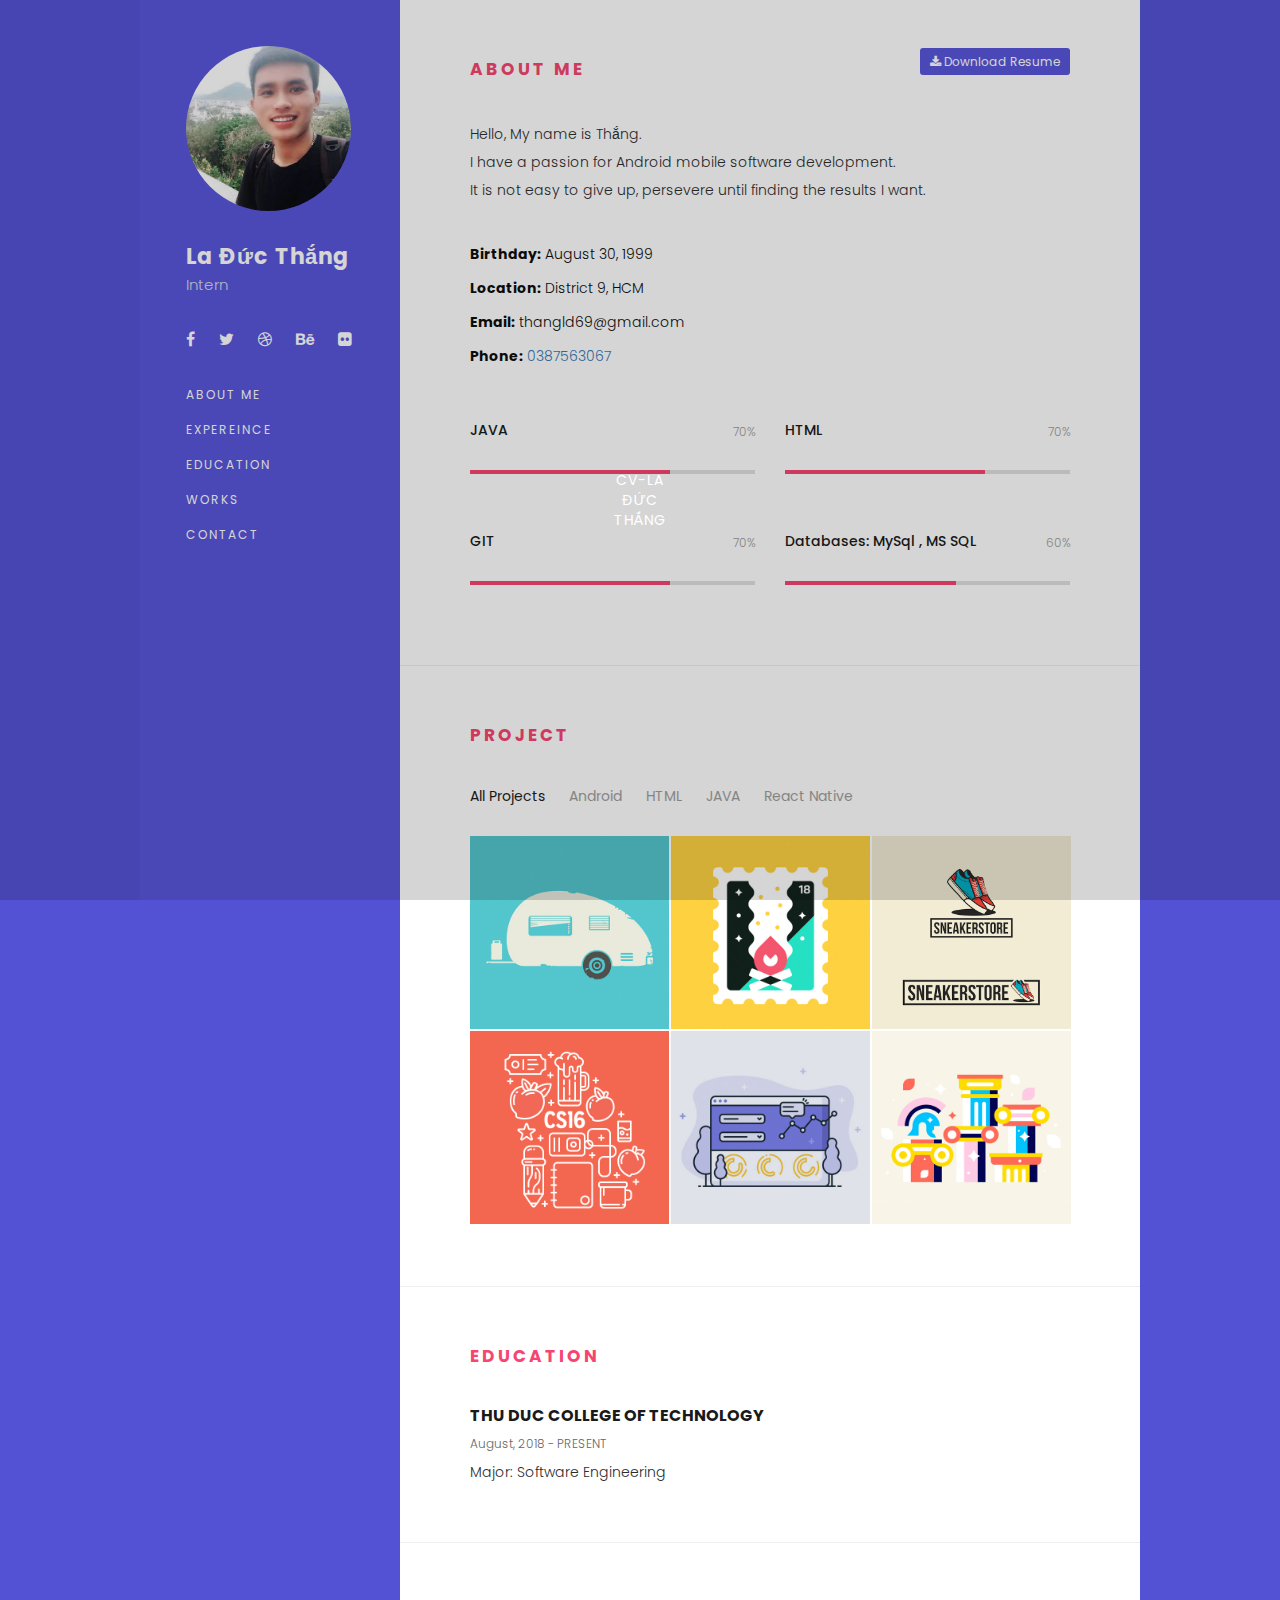
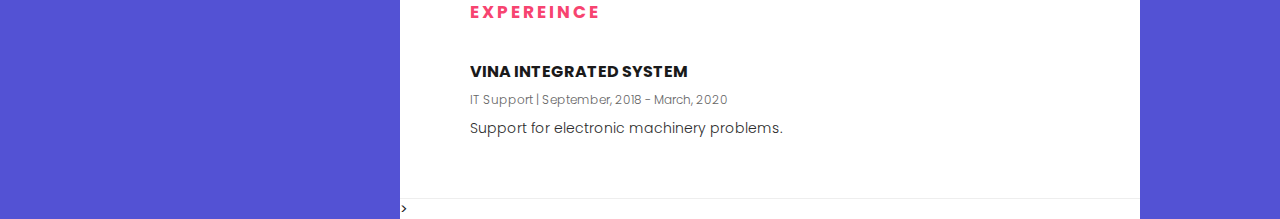
<file: index.html>
<!DOCTYPE html>
<html lang="en-US">

<head>
    <meta http-equiv="Content-Type" content="text/html; charset=UTF-8">
    <title>CV-La Đức Thắng</title>
    <meta name="description" content="Blvck - Personal vCard & Resume Template">
    <meta name="viewport" content="width=device-width, initial-scale=1, maximum-scale=1">
    <link rel="shortcut icon" type="image/x-icon" href="assets/images/favicon.png">

    <!-- STYLESHEETS -->
    <link rel="stylesheet" href="assets/bootstrap/css/bootstrap.min.css" type="text/css" media="all">
    <link rel="stylesheet" href="assets/css/all.min.css">
    <!-- <link rel="stylesheet" href="assets/css/fontawesome.min.css"> -->
    <link rel="stylesheet" href="assets/css/owl.carousel.css" type="text/css" media="all">
    <link rel="stylesheet" href="assets/css/owl.theme.css" type="text/css" media="all">
    <link rel="stylesheet" href="assets/css/magnific-popup.css" type="text/css" media="all">
    <link rel="stylesheet" href="assets/css/style.css" type="text/css" media="all">


    <!-- GOOGLE FONTS -->
    <link href="https://fonts.googleapis.com/css?family=Poppins:400,500,600,700,800" rel="stylesheet">
    <link rel="stylesheet" href="https://maxcdn.bootstrapcdn.com/font-awesome/4.4.0/css/font-awesome.min.css" />
    <!--[if lt IE 9]>
      <script src="https://oss.maxcdn.com/html5shiv/3.7.2/html5shiv.min.js"></script>
      <script src="https://oss.maxcdn.com/respond/1.4.2/respond.min.js"></script>
    <![endif]-->

</head>

<body>
    <!-- Preloader -->
    <div class="preloader-outer">
        <div class="preloader">
            <div class="lines">
                <div class="line line-1"></div>
                <div class="line line-2"></div>
                <div class="line line-3"></div>
            </div>

            <div class="loading-text">CV-La Đức Thắng </div>
        </div>
    </div>
    <!-- Preloader end -->

    <!-- Main Wrapper -->
    <main class="wrapper">

        <!-- Header -->
        <header class="header pull-left">

            <!-- Mobile menu -->
            <div class="mobile-bar visible-sm visible-xs">
                <div class="hamburger-menu">
                    <div class="bar"></div>
                </div>
            </div>
            <!-- Mobile menu end -->

            <div class="avatar">
                <img src="assets/images/81127347.jpg" alt="avatar">
            </div>

            <div class="name">
                <h1>La Đức Thắng</h1>
                <span>Intern</span>
            </div>

            <!-- Social Icons -->
            <div class="social-icons">
                <ul>

                    <li><a href="#"><i class="fa fa-facebook" aria-hidden="true"></i></a></li>
                    <li><a href="#"><i class="fa fa-twitter" aria-hidden="true"></i></a></li>
                    <li><a href="#"><i class="fa fa-dribbble" aria-hidden="true"></i></a></li>
                    <li><a href="#"><i class="fa fa-behance" aria-hidden="true"></i></a></li>
                    <li><a href="#"><i class="fa fa-flickr" aria-hidden="true"></i></a></li>
                </ul>
            </div>
            <!-- Social Icons end -->

            <!-- Navigation bar -->
            <nav class="main-nav">
                <ul class="navigation">

                    <li><a href="#about">About Me</a></li>
                    <li><a href="#experience">Expereince</a></li>
                    <li><a href="#education">Education</a></li>
                    <li><a href="#works">Works</a></li>

                    <li><a href="#contact">Contact</a></li>
                </ul>
            </nav>
            <!-- Navigation bar end -->

            <!-- Footer Copyright -->
            <!-- <div class="copyright">
                <span>© Copyright 2018 Designstub</span>
            </div> -->
            <!-- Footer Copyright end -->

        </header>
        <!-- Header end -->

        <!-- Main Content -->
        <div class="main-content pull-right">


            <!-- Section About -->
            <section id="about" class="about">

                <div class="section-header">
                    <h2>About Me</h2>
                    <a href="./assets/pdf/CV_Intern Android_LaDucThang.pdf" class="resume-download" data-toggle="tooltip"
                        data-placement="bottom" title="Download">
                        <i class="fa fa-download" aria-hidden="true"> </i> Download Resume
                    </a>
                </div>

                <!-- Intro -->
                <div class="intro">

                    <p>Hello, My name is Thắng.</p>
                    <p>I have a passion for Android mobile software development.</p>
                    <p>It is not easy to give up, persevere until finding the results I want.</p>

                    <ul class="info">
                        <li><strong>Birthday:</strong> August 30, 1999</li>
                        <li><strong>Location:</strong> District 9, HCM</li>
                        <li><strong>Email:</strong> thangld69@gmail.com</li>
                        <li><strong>Phone:</strong><a href="tel:+8487563067"> 0387563067</a></li>

                    </ul>

                </div>
                <!-- Intro end -->

                <!--Section Resume end-->

                <!-- Skills -->
                <div class="skills">

                    <div class="row">

                        <div class="col-md-6 col-sm-6 col-xs-12 item">
                            <div class="skill-info clearfix">
                                <h3 class="pull-left">JAVA</h3>
                                <span class="pull-right">70%</span>
                            </div>
                            <div class="progress">
                                <div class="progress-bar" role="progressbar" aria-valuenow="70" aria-valuemin="0"
                                    aria-valuemax="100" style="width:70%">
                                </div>
                            </div>
                        </div>

                        <div class="col-md-6 col-sm-6 col-xs-12 item">
                            <div class="skill-info clearfix">
                                <h3 class="pull-left">HTML</h3>
                                <span class="pull-right">70%</span>
                            </div>
                            <div class="progress">
                                <div class="progress-bar" role="progressbar" aria-valuenow="70" aria-valuemin="0"
                                    aria-valuemax="100" style="width:70%">
                                </div>
                            </div>
                        </div>

                        <div class="col-md-6 col-sm-6 col-xs-12 item">
                            <div class="skill-info clearfix">
                                <h3 class="pull-left">GIT</h3>
                                <span class="pull-right">70%</span>
                            </div>
                            <div class="progress">
                                <div class="progress-bar" role="progressbar" aria-valuenow="70" aria-valuemin="0"
                                    aria-valuemax="100" style="width:70%">
                                </div>
                            </div>
                        </div>

                        <div class="col-md-6 col-sm-6 col-xs-12 item">
                            <div class="skill-info clearfix">
                                <h3 class="pull-left">Databases: MySql , MS SQL</h3>
                                <span class="pull-right">60%</span>
                            </div>
                            <div class="progress">
                                <div class="progress-bar" role="progressbar" aria-valuenow="60" aria-valuemin="0"
                                    aria-valuemax="100" style="width:60%">
                                </div>
                            </div>
                        </div>

                    </div>

                </div>
                <!-- Skills end -->
            </section>


            <!-- Section About end -->

            <!-- Section Works -->
            <section id="works" class="works clearfix">

                <div class="section-header">
                    <h2>PROJECT</h2>
                </div>

                <!-- Control -->
                <div class="control">
                    <ul>
                        <li class="active"><a class="filter" data-filter="all">All Projects</a></li>
                        <li><a class="filter" data-filter="1">Android</a></li>
                        <li><a class="filter" data-filter="2">HTML</a></li>
                        <li><a class="filter" data-filter="3">JAVA</a></li>
                        <li><a class="filter" data-filter="4">react native</a></li>
                    </ul>
                </div>

                <!-- Items Outer -->
                <div class="item-outer row clearfix items">
                    <div class="col-md-4 col-sm-6 col-xs-12 filtr-item" data-category="1" data-sort="value">
                        <div class="item">
                            <a href="https://github.com/thangld69/DA_DD2_QLCuaHangBanXe_Nhom3.git" target="_blank">
                                <div class="title">
                                    <div class="inner">
                                        <h2>Quản Lý Cửa Hàng Bán Xe</h2>
                                        <span>View Details</span>
                                    </div>
                                </div>
                            </a>
                            <div class="overlay"></div>
                            <img src="assets/images/work1.jpg" alt="portfolio">
                        </div>
                    </div>

                    <div class="col-md-4 col-sm-6 col-xs-12 filtr-item" data-category="2" data-sort="value">
                        <div class="item">
                            <a href="https://thangld69.github.io/fe1-2021/" target="_blank">
                                <div class="title">
                                    <div class="inner">
                                        <h2>CHICKEN GOOD</h2>
                                        <span>View Details</span>
                                    </div>
                                </div>
                            </a>
                            <div class="overlay"></div>
                            <img src="assets/images/work2.jpg" alt="portfolio">
                        </div>
                    </div>

                    <div class="col-md-4 col-sm-6 col-xs-12 filtr-item" data-category="2" data-sort="value">
                        <div class="item">
                            <a href="https://thangld69.github.io/shoe_store/" target="_blank">
                                <div class="title">
                                    <div class="inner">
                                        <h2>SHOE STORE</h2>
                                        <span>View Details</span>
                                    </div>
                                </div>
                            </a>
                            <div class="overlay"></div>
                            <img src="assets/images/work4.jpg" alt="portfolio">
                        </div>
                    </div>

                    <div class="col-md-4 col-sm-6 col-xs-12 filtr-item" data-category="1" data-sort="value">
                        <div class="item">
                            <a href="https://github.com/HoKhacDang20/ChoDoCu_Nhom3_CDDD.git" target="_blank">
                                <div class="title">
                                    <div class="inner">
                                        <h2>Chợ Đồ Cũ</h2>
                                        <span>View Details</span>
                                    </div>
                                </div>
                            </a>
                            <div class="overlay"></div>
                            <img src="assets/images/work3.jpg" alt="portfolio">
                        </div>
                    </div>

                    <div class="col-md-4 col-sm-6 col-xs-12 filtr-item" data-category="3" data-sort="value">
                        <div class="item">
                            <a href="https://github.com/thangld69/QuanLyAmNhac.git" target="_blank">
                                <div class="title">
                                    <div class="inner">
                                        <h2>QUẢN LÝ ÂM NHẠC</h2>
                                        <span>View Details</span>
                                    </div>
                                </div>
                            </a>
                            <div class="overlay"></div>
                            <img src="assets/images/work5.jpg" alt="portfolio">
                        </div>
                    </div>

                    <div class="col-md-4 col-sm-6 col-xs-12 filtr-item" data-category="4" data-sort="value">
                        <div class="item">
                            <a href="https://snack.expo.dev/@thangld/github.com-thangld5260-dd3:project-firebase@da_khac"
                                target="_blank">
                                <div class="title">
                                    <div class="inner">
                                        <h2>Quản Lý Sản Phẩm</h2>
                                        <span>View Details</span>
                                    </div>
                                </div>
                            </a>
                            <div class="overlay"></div>
                            <img src="assets/images/work6.jpg" alt="portfolio">
                        </div>
                    </div>
                </div>

            </section>
            <!-- Section Resume -->
            <section id="education" class="resume">

                <div class="section-header">
                    <h2>Education</h2>

                </div>

                <div class="row">



                    <div class="col-md-12 col-sm-12 col-xs-12">
                        <div class="top-item resume-item">
                            <h2>THU DUC COLLEGE OF TECHNOLOGY</h2>
                            <span>August, 2018 - PRESENT</span>
                            <p>Major: Software Engineering</p>
                        </div>
                    </div>

                    <!-- Page 1 End -->
                </div>

            </section>
            <!-- Section Resume -->
            <section id="experience" class="resume">

                <div class="section-header">
                    <h2>EXPEREINCE</h2>

                </div>

                <div class="row">
                    <div class="col-md-12 col-sm-12 col-xs-12">
                        <div class="top-item resume-item">
                            <h2>VINA INTEGRATED SYSTEM</h2>
                            <span>IT Support | September, 2018 - March, 2020</span>
                            <p>Support for electronic machinery problems.</p>
                        </div>
                    </div>

                    <!-- <div class="col-md-12 col-sm-12 col-xs-12">
                        <div class="resume-item">
                            <h2>VISUAL / UI DESIGNER</h2>
                            <span>CREATIVE DIRECTOR  |  MARCH'11 - DECEMBER'12</span>
                            <p>Lorem ipsum dolor sit amet, consectetur adipisicing elit. Odit maxime laborum sequi, magni earum quo soluta sint velit numquam.</p>
                        </div>
                    </div> -->

                    <!-- <div class="col-md-12 col-sm-12 col-xs-12">
                        <div class="resume-item">
                            <h2>Click Media</h2>
                            <span>SENIOR UX DESIGNER  |  JULY'09 - APRIL'11</span>
                            <p>Odit maxime laborum sequi, magni earum quo soluta sint velit numquam, ipsum illum! Nostrum possimus illo architecto praesentium ut aliquam dolorem.</p>
                        </div>
                    </div> -->

                    <!-- Page 1 End -->



                </div>

            </section>
            <!-- Section Resume end -->

            >





            <!-- Section Works end -->

            <!-- Section Testimonials -->
            <!-- <section id="testimonials" class="testimonials">

                <div class="section-header">
                    <h2>Testimonials</h2>
                </div>

               
                <div class="testimonial-carousel">

                    <div class="item">
                        <div class="row">
                            <div class="col-md-2 col-sm-2 hidden-xs">
                                <div class="thumb">
                                    <img src="assets/images/testimonial-img1.jpg" alt="testimonial-customer">
                                </div>
                            </div>
                            <div class="text col-md-10 col-sm-10 col-xs-12">
                                <p>Pri diam soluta molestie at, id melius ponderum mel, nominavi adipisci partiendo per te. No usu doctus dolorem liberavisse, vim nusquam invidunt id.</p>
                                <span class="author">- John Doe -</span>
                            </div>
                        </div>
                    </div>

                    <div class="item">
                        <div class="row">
                            <div class="col-md-2 col-sm-2 hidden-xs">
                                <div class="thumb">
                                    <img src="assets/images/testimonial-img2.jpg" alt="testimonial-customer">
                                </div>
                            </div>
                            <div class="text col-md-10 col-sm-10 col-xs-12">
                                <p>Pri diam soluta molestie at, id melius ponderum mel, nominavi adipisci partiendo per te. No usu doctus dolorem liberavisse, vim nusquam invidunt id.</p>
                                <span class="author">- John Doe -</span>
                            </div>
                        </div>
                    </div>

                    <div class="item">
                        <div class="row">
                            <div class="col-md-2 col-sm-2 hidden-xs">
                                <div class="thumb">
                                    <img src="assets/images/testimonial-img3.jpg" alt="testimonial-customer">
                                </div>
                            </div>
                            <div class="text col-md-10 col-sm-10 col-xs-12">
                                <p>Pri diam soluta molestie at, id melius ponderum mel, nominavi adipisci partiendo per te. No usu doctus dolorem liberavisse, vim nusquam invidunt id.</p>
                                <span class="author">- John Doe -</span>
                            </div>
                        </div>
                    </div>

                </div>
                

            </section> -->
            <!-- Section Testimonials end -->

            <!-- Section Contact -->

            <!-- Section Contact end -->

        </div>
        <!-- Main Content end -->

    </main>
    <!-- Main Wrapper end -->

    <!-- SCRIPTS -->
    <script type="text/javascript" src="assets/js/jquery-1.12.3.min.js"></script>
    <script type="text/javascript" src="assets/js/jquery.onepage-scroll.min.js"></script>
    <script type="text/javascript" src="assets/js/jquery.easing.min.js"></script>
    <script type="text/javascript" src="assets/js/jquery.backstretch.min.js"></script>
    <script type="text/javascript" src="assets/js/jquery.filterizr.js"></script>
    <script type="text/javascript" src="assets/js/jquery.magnific-popup.min.js"></script>
    <script type="text/javascript" src="assets/bootstrap/js/bootstrap.min.js"></script>
    <script type="text/javascript" src="assets/js/owl.carousel.min.js"></script>
    <script type="text/javascript" src="assets/js/custom.js"></script>
    <script type="text/javascript" src="assets/js/smoothscroll.min.js"></script>

</body>

</html>
</file>
<file: assets/css/style.css>
/*
Template Name: Blvck - Personal vCard & Resume Template
Version: 1.0
Author: PxlSolutions
Author URI: http://themeforest.net/user/pxlsolutions
Description: CV, Resume, vCard HTML Template

[TABLE OF CONTENTS]

01. Global Styles
02. Preloader
03. Layout
04. Header
05. Main Content
08. Section Resume
09. Section Works
10. Section Testimonials
11. Section Blog
12. Section Customers
13. Section Contact
14. Other Elements
15. Responsive
*/

/*-----------------------------------------------------------------*/

/*                      GLOBAL STYLES                              */

/*-----------------------------------------------------------------*/

body {
    color: #1a1a1a;
    background-color: #5352d4;
    font-family: 'Poppins', sans-serif;
    overflow-x: hidden;
}

h1,
h2,
h3,
h4,
h5,
h6 {
    font-family: 'Poppins', sans-serif;
}

img {
    max-width: 100%;
    height: auto;
}

ul {
    padding-left: 15px;
}

li {
    padding: 0 0 10px;
}

/*-----------------------------------------------------------------*/

/*                      PRELOADER                                  */

/*-----------------------------------------------------------------*/

.preloader-outer {
    position: fixed;
    top: 0;
    left: 0;
    height: 100%;
    width: 100%;
    background: #0C0C0C;
    z-index: 6;
    overflow: hidden;
}

.preloader {
    position: absolute;
    top: 50%;
    left: 50%;
    width: 80px;
    height: 60px;
    margin: -30px 0 0 -40px;
}

.preloader .lines {
    width: 80px;
    height: 40px;
    position: absolute;
}

.preloader .lines .line {
    width: 80px;
    height: 1px;
    background-color: #fff;
    position: absolute;
    clip: rect(0, 0, 20px, 0);
}

.preloader .lines .line.line-1 {
    top: 0;
    animation: slide 2s ease 0.1s infinite;
}

.preloader .lines .line.line-2 {
    top: 15px;
    animation: slide 2s ease .25s infinite;
}

.preloader .lines .line.line-3 {
    top: 30px;
    animation: slide 2s ease .5s infinite;
}

.preloader .loading-text {
    position: absolute;
    top: 50px;
    text-align: center;
    width: 100%;
    color: #fff;
    font-size: 14px;
    font-family: 'Poppins', sans-serif;
    letter-spacing: 1px;
    line-height: 20px;
    height: 20px;
    text-transform: uppercase;
}

@keyframes slide {
    0% {
        clip: rect(0, 0, 20px, 0);
    }
    30% {
        clip: rect(0, 80px, 20px, 0);
    }
    50% {
        clip: rect(0, 80px, 20px, 0);
    }
    80% {
        clip: rect(0, 80px, 20px, 80px);
    }
    100% {
        clip: rect(0, 80px, 20px, 80px);
    }
}

@keyframes fade {
    0% {
        opacity: 1;
    }
    50% {
        opacity: 0;
    }
    100% {
        opacity: 1;
    }
}

/*-----------------------------------------------------------------*/

/*                      LAYOUT                                     */

/*-----------------------------------------------------------------*/

.wrapper {
    width: 1000px;
    margin: 0 auto;
}

/*-----------------------------------------------------------------*/

/*                      HEADER                                     */

/*-----------------------------------------------------------------*/

.header {
    background: #5655da;
    padding: 46px;
    position: fixed;
    height: 100%;
    width: 260px;
    z-index: 5;
}

.header .avatar {
    overflow: hidden;
    width: 165px;
    height: 165px;
    -webkit-border-radius: 50%;
    -moz-border-radius: 50%;
    -ms-border-radius: 50%;
    border-radius: 50%;
}

.header .avatar img {
    width: 100%;
}

.header .name {
    margin: 34px 0;
}

.header .name h1 {
    font-family: 'Poppins', sans-serif;
    font-size: 22px;
    font-weight: 700;
    color: #FFF;
    letter-spacing: 1px;
    margin: 0 0 5px;
}

.header .name span {
    color: #d8d8e9;
    font-family: 'Poppins', sans-serif;
    font-size: 15px;
    font-weight: 300;
}

/* === Social Icons === */

.header .social-icons {
    margin: 0 0 34px;
}

.header .social-icons ul {
    list-style: none;
    margin: 0;
    padding: 0;
}

.header .social-icons ul li {
    display: inline-block;
    padding: 0 20px 0 0;
}

.header .social-icons ul li a {
    color: #FFF;
}

.header .social-icons ul li a i {
    font-size: 16px;
}

.header .social-icons ul li:last-child {
    padding-right: 0;
}

/* === Navigation === */

.header .main-nav ul {
    list-style: none;
    padding: 0;
    margin: 0;
}

.header .main-nav ul li {
    padding-bottom: 15px;
}

.header .main-nav ul li a {
    color: #fff;
    font-family: 'Poppins', sans-serif;
    font-size: 12px;
    font-weight: 400;
    letter-spacing: 2px;
    text-transform: uppercase;
    position: relative;
    -webkit-transition: all .3s ease-in-out;
    -moz-transition: all .3s ease-in-out;
    -o-transition: all .3s ease-in-out;
    transition: all .3s ease-in-out;
}

.header .main-nav ul li a:hover,
.header .main-nav ul li a:focus {
    color: #FFF;
    text-decoration: none;
}

/* === Copyright === */

.header .copyright {
    bottom: 20px;
    position: absolute;
}

.header .copyright span {
    color: #d8d8e9;
    font-family: 'Poppins', sans-serif;
    font-size: 12px;
    font-weight: 300;
}

/* === Mobile Menu Bar === */

.header .mobile-bar {
    background: rgba(12, 12, 12, 0.75);
    color: #FFF;
    height: 60px;
    right: -59px;
    position: absolute;
    width: 60px;
    z-index: 3;
}

.header .hamburger-menu {
    position: absolute;
    top: 0;
    left: 15px;
    bottom: 0;
    margin: auto;
    width: 30px;
    height: 55px;
    cursor: pointer;
}

.header .bar,
.header .bar:after,
.header .bar:before {
    width: 30px;
    height: 3px;
}

.header .bar {
    position: relative;
    transform: translateY(25px);
    background: #fff;
    transition: all 0 300ms;
}

.header .bar.animate {
    background: rgba(255, 255, 255, 0);
}

.header .bar:before {
    content: "";
    position: absolute;
    left: 0;
    bottom: 10px;
    background: #fff;
    transition: bottom 300ms 300ms cubic-bezier(0.23, 1, 0.32, 1), transform 300ms cubic-bezier(0.23, 1, 0.32, 1);
}

.header .bar:after {
    content: "";
    position: absolute;
    left: 0;
    top: 10px;
    background: #fff;
    transition: top 300ms 300ms cubic-bezier(0.23, 1, 0.32, 1), transform 300ms cubic-bezier(0.23, 1, 0.32, 1);
}

.header .bar.animate:after {
    top: 0;
    transform: rotate(45deg);
    transition: top 300ms cubic-bezier(0.23, 1, 0.32, 1), transform 300ms 300ms cubic-bezier(0.23, 1, 0.32, 1);
}

.header .bar.animate:before {
    bottom: 0;
    transform: rotate(-45deg);
    transition: bottom 300ms cubic-bezier(0.23, 1, 0.32, 1), transform 300ms 300ms cubic-bezier(0.23, 1, 0.32, 1);
}

/*-----------------------------------------------------------------*/

/*                      MAIN CONTENT                               */

/*-----------------------------------------------------------------*/

.main-content {
    background: #FFF;
    width: 740px;
}

.main-content p {
    color: #2c2c2c;
    font-family: 'Poppins', sans-serif;
    font-size: 14px;
    font-weight: 300;
    line-height: 28px;
}

/* === Section Configure === */

.main-content section {
    padding: 60px 70px;
    position: relative;
    border-bottom: solid 1px #EEE;
}

/* === Section Header === */

.main-content section .section-header {
    margin-bottom: 40px;
    position: relative;
}

.main-content section .section-header h2 {
    color: #f74470;
    display: inline-block;
    font-family: 'Poppins', sans-serif;
    font-size: 17px;
    font-weight: 700;
    letter-spacing: 3px;
    margin: 0;
    text-transform: uppercase;
    position: relative;
}

/* === Section Header Light === */

.main-content section .section-header-light {
    margin-bottom: 60px;
    position: relative;
    z-index: 1;
}

.main-content section .section-header-light h2 {
    color: #FFF !important;
    display: inline-block;
    font-family: 'Poppins', sans-serif;
    font-size: 14px;
    font-weight: 400;
    margin: 0;
    text-transform: uppercase;
    padding-left: 20px;
    position: relative;
}

.main-content section .section-header-light h2:before {
    content: '';
    position: absolute;
    background: transparent;
    bottom: 10px;
    left: 0;
    height: 16px;
    width: 16px;
    border-left: solid 3px #FFF !important;
    border-top: solid 3px #FFF !important;
}

.main-content section .section-header-light h2:after {
    content: '';
    position: absolute;
    background: transparent;
    bottom: -10px;
    right: -17px;
    height: 16px;
    width: 16px;
    border-right: solid 3px #FFF !important;
    border-bottom: solid 3px #FFF !important;
}

/*-----------------------------------------------------------------*/

/*                      SECTION ABOUT                              */

/*-----------------------------------------------------------------*/

.about .intro ul.info {
    margin-top: 40px;
    padding: 0;
    list-style: none;
}

.about .intro ul.info li {
    padding: 7px 0;
    font-family: 'Poppins', sans-serif;
    font-weight: 300;
    color: #0C0C0C;
    font-size: 14px;
}

.about .intro ul.info li:first-child {
    padding-top: 0;
}

.about .intro p {
    margin: 0;
}

.about .skills .item {
    margin-top: 40px;
}

.about .skills .item .skill-info {
    margin-bottom: 30px;
}

.about .skills .item .skill-info h3 {
    font-family: 'Poppins', sans-serif;
    font-size: 14px;
    margin: 0;
}

.about .skills .item .skill-info span {
    font-family: 'Poppins', sans-serif;
    font-size: 12px;
    font-weight: 300;
    color: #9C9C9C;
}

.about .resume-download {
    display: block;
    position: absolute;
    right: 0;
    top: -12px;
    background: #5655da;
    font-family: 'Poppins', sans-serif;
    font-size: 12px;
    font-weight: 400;
    color: #FFF;
    padding: 5px 10px;
    border-radius: 3px;
}
.about .resume-download-vn {
    display: block;
    position: absolute;
    right: 0;
    top: -12px;
    background: #6dbd48;
    font-family: 'Poppins', sans-serif;
    font-size: 12px;
    font-weight: 400;
    color: #FFF;
    padding: 5px 10px;
    border-radius: 3px;
}

/*-----------------------------------------------------------------*/

/*                      SECTION RESUME                             */

/*-----------------------------------------------------------------*/

.resume .top-item {
    margin-top: 0 !important;
}

.resume .resume-item {
    background: #FFF;
    margin-top: 30px;
    max-height: 140px;
    overflow: hidden;
}

.resume .resume-item h2 {
    font-size: 16px;
    font-weight: 700;
    margin: 0 0 10px;
}

.resume .resume-item span {
    color: #666;
    display: block;
    font-size: 12px;
    font-weight: 300;
    margin: 0 0 10px;
}

.resume .resume-item p {
    line-height: 20px;
    margin-bottom: 0;
}

/*-----------------------------------------------------------------*/

/*                      SECTION WORKS                              */

/*-----------------------------------------------------------------*/
.works .control {
    margin-bottom: 30px;
}

.works .control ul {
    list-style: none;
    margin: 0;
    padding: 0;
}

.works .control ul li {
    display: inline-block;
    padding: 0 20px 0 0;
}

.works .control ul li a {
    color: #9E9E9E;
    cursor: pointer;
    font-family: 'Poppins', sans-serif;
    font-size: 14px;
    text-transform: capitalize;
}

.works .control ul li a:hover {
    color: #1a1a1a;
    text-decoration: none;
}

.works .control ul li.active a {
    color: #1a1a1a;
}

.works .control ul li:last-child {
    padding-right: 0;
}

.works .item-outer {
    list-style: none;
    margin: 0 -1px;
    overflow: hidden;
    padding: 0;
    -webkit-transition: all .3s ease-in-out;
    -moz-transition: all .3s ease-in-out;
    -o-transition: all .3s ease-in-out;
    transition: all .3s ease-in-out;
}

.works .item-outer .filtr-item {
    display: inline-block;
    padding: 0 1px;
}

.works .item-outer .item {
    margin-bottom: 2px;
    overflow: hidden;
    height: 193px;
    position: relative;
}

.works .item-outer .item .title {
    color: #FFF;
    position: absolute;
    top: 0;
    height: 100%;
    width: 100%;
    z-index: 2;
}

.works .item-outer .item .title:before {
    -ms-transform: translate(-45px, -45px);
    -webkit-transform: translate(-45px, -45px);
    transform: translate(-45px, -45px);
    -webkit-transition: all .3s ease-in-out;
    -moz-transition: all .3s ease-in-out;
    -o-transition: all .3s ease-in-out;
    transition: all .3s ease-in-out;
}

.works .item-outer .item .title:after {
    -ms-transform: translate(45px, 45px);
    -webkit-transform: translate(45px, 45px);
    transform: translate(45px, 45px);
    -webkit-transition: all .3s ease-in-out;
    -moz-transition: all .3s ease-in-out;
    -o-transition: all .3s ease-in-out;
    transition: all .3s ease-in-out;
}

.works .item-outer .item .title .inner {
    text-align: center;
    top: calc(50% - 30px);
    width: 100%;
    position: absolute;
}

.works .item-outer .item .title h2 {
    font-size: 18px;
    font-weight: 400;
    letter-spacing: .04em;
    text-transform: uppercase;
    margin: 0 0 5px;
    -ms-transform: translateY(-200px);
    -webkit-transform: translateY(-200px);
    transform: translateY(-200px);
    -webkit-transition: all .3s ease-in-out;
    -moz-transition: all .3s ease-in-out;
    -o-transition: all .3s ease-in-out;
    transition: all .3s ease-in-out;
}

.works .item-outer .item .title span {
    color: #DDD;
    display: block;
    font-size: 12px;
    font-weight: 100;
    -ms-transform: translateY(220px);
    -webkit-transform: translateY(220px);
    transform: translateY(220px);
    -webkit-transition: all .3s ease-in-out;
    -moz-transition: all .3s ease-in-out;
    -o-transition: all .3s ease-in-out;
    transition: all .3s ease-in-out;
}

.works .item-outer .item img {
    max-width: 100%;
    height: auto;
    -ms-transform: scale(1);
    -webkit-transform: scale(1);
    transform: scale(1);
    -webkit-transition: all .3s ease-in-out;
    -moz-transition: all .3s ease-in-out;
    -o-transition: all .3s ease-in-out;
    transition: all .3s ease-in-out;
}

.works .item-outer .item .overlay {
    background: rgba(248, 85, 125, 0.85);
    height: 100%;
    left: 0;
    opacity: 0;
    top: 0;
    position: absolute;
    width: 100%;
    z-index: 1;
    -webkit-transition: all .3s ease-in-out;
    -moz-transition: all .3s ease-in-out;
    -o-transition: all .3s ease-in-out;
    transition: all .3s ease-in-out;
}

.works .item-outer .item:hover h2 {
    -ms-transform: translateY(0px);
    -webkit-transform: translateY(0px);
    transform: translateY(0px);
}

.works .item-outer .item:hover span {
    -ms-transform: translateY(0px);
    -webkit-transform: translateY(0px);
    transform: translateY(0px);
}

.works .item-outer .item:hover .overlay {
    opacity: 1;
}

.works .item-outer .item:hover img {
    -ms-transform: scale(1.1);
    -webkit-transform: scale(1.1);
    transform: scale(1.1);
}

.works .item-outer .item:hover .title:before {
    -ms-transform: translate(0px);
    -webkit-transform: translate(0px);
    transform: translate(0px);
}

.works .item-outer .item:hover .title:after {
    -ms-transform: translate(-45px, -45px);
    -webkit-transform: translate(-45px, -45px);
    transform: translate(-45px, -45px);
}

.works .item-outer .mix {
    padding: 5px;
}

/*-----------------------------------------------------------------*/

/*                      SECTION TESTIMONIALS                       */

/*-----------------------------------------------------------------*/

.testimonials .item .thumb {
    width: 80px;
    height: 80px;
    overflow: hidden;
    -webkit-border-radius: 5px;
    -moz-border-radius: 5px;
    -ms-border-radius: 5px;
    border-radius: 5px;
}

.testimonials .item .text span.author {
    color: #B1B1B1;
    font-family: 'Poppins', sans-serif;
    font-size: 12px;
}

/*-----------------------------------------------------------------*/

/*                      SECTION BLOG                               */

/*-----------------------------------------------------------------*/

.blog .item {
    margin-bottom: 30px;
}

.blog .item .thumb {
    height: 180px;
    overflow: hidden;
}

.blog .item .thumb img {
    width: 100%;
    height: auto;
}

.blog .item .text h2 {
    font-size: 18px;
    font-weight: 400;
    margin: 0 0 15px;
}

.blog .item .text p {
    margin: 0 0 15px;
}

.blog .blog-single img {
    margin-bottom: 20px;
}

/* === Button === */

.btn-default {
    color: #FFF;
    background-color: #5655da;
    border: 0;
    border-radius: 0;
    font-size: 12px;
    font-weight: 300;
    padding: 8px 16px;
    border-radius: 3px;
    position: relative;
}

.btn-default:hover {
    color: #FFF;
    background-color: #5655da;
    border: 0;
}

/* === Progress Bar === */

.progress {
    height: 4px;
    margin-bottom: 20px;
    overflow: hidden;
    background-color: #E0E0E0;
    border-radius: 0;
    -webkit-box-shadow: none;
    box-shadow: none;
}

.progress-bar {
    float: left;
    width: 0;
    height: 100%;
    font-size: 12px;
    line-height: 1px;
    color: #fff;
    text-align: center;
    background-color: #f74470;
    -webkit-box-shadow: none;
    box-shadow: none;
    -webkit-transition: width .6s ease;
    -o-transition: width .6s ease;
    transition: width .6s ease;
}

/* === Form Control === */

.form-control {
    display: block;
    width: 100%;
    height: 50px;
    padding: 0;
    font-size: 14px;
    font-weight: 300;
    line-height: 1.6;
    color: #555;
    background-color: #fff;
    background-image: none;
    border-bottom: solid 1px #0C0C0C;
    border-top: 0;
    border-left: 0;
    border-right: 0;
    border-radius: 0;
    -webkit-box-shadow: none;
    box-shadow: none;
}

.form-control:focus {
    border-color: #C7C7C7;
    outline: 0;
    -webkit-box-shadow: none;
    box-shadow: none;
}

.form-group {
    margin-bottom: 25px;
}

/* === Owl Configure === */

.owl-theme .owl-controls .owl-page span {
    width: 10px;
    height: 10px;
    margin: 5px 3px;
    filter: Alpha(Opacity=20);
    opacity: .2;
    background: #f8557d;
}

.owl-theme .owl-controls {
    margin-top: 30px;
}

/*-----------------------------------------------------------------*/

/*                      RESPONSIVE                                  */

/*-----------------------------------------------------------------*/

@media only screen and (min-width: 480px) and (max-width: 767px) {
    .works .item-outer .mix {
        width: 50%;
    }
}

@media only screen and (max-width: 991px) {
    .wrapper {
        width: 100%;
    }
    .header {
        -ms-transform: translateX(-260px);
        -webkit-transform: translateX(-260px);
        transform: translateX(-260px);
        -webkit-transition: all .3s ease-in-out;
        -moz-transition: all .3s ease-in-out;
        -o-transition: all .3s ease-in-out;
        transition: all .3s ease-in-out;
    }
    .pushed {
        -ms-transform: translateX(0);
        -webkit-transform: translateX(0);
        transform: translateX(0);
    }
    .main-content {
        width: 100%;
        -webkit-transition: all .3s ease-in-out;
        -moz-transition: all .3s ease-in-out;
        -o-transition: all .3s ease-in-out;
        transition: all .3s ease-in-out;
    }
    .main-pushed {
        -ms-transform: translateX(260px);
        -webkit-transform: translateX(260px);
        transform: translateX(260px);
    }
    .works .item-outer .item {
        height: 280px;
    }
}

@media only screen and (max-width: 767px) {
    .welcome {
        padding: 60px !important;
    }
    .welcome .quote {
        width: initial;
    }
    .facts .fact-item {
        margin-bottom: 20px;
    }
    .resume .resume-item {
        margin-top: 30px !important;
    }
    .blog .item .text {
        margin-top: 25px;
    }
}

@media only screen and (max-width: 480px) {
    .main-content section {
        padding: 60px 30px;
    }
}

@media only screen and (max-height: 600px) {
    .header .name {
        margin: 15px 0;
    }
    .header .main-nav ul li {
        padding-bottom: 10px;
    }
    .header .social-icons {
        margin: 0 0 15px;
    }
    .header .copyright {
        bottom: -18px;
        position: relative;
    }
}
</file>
